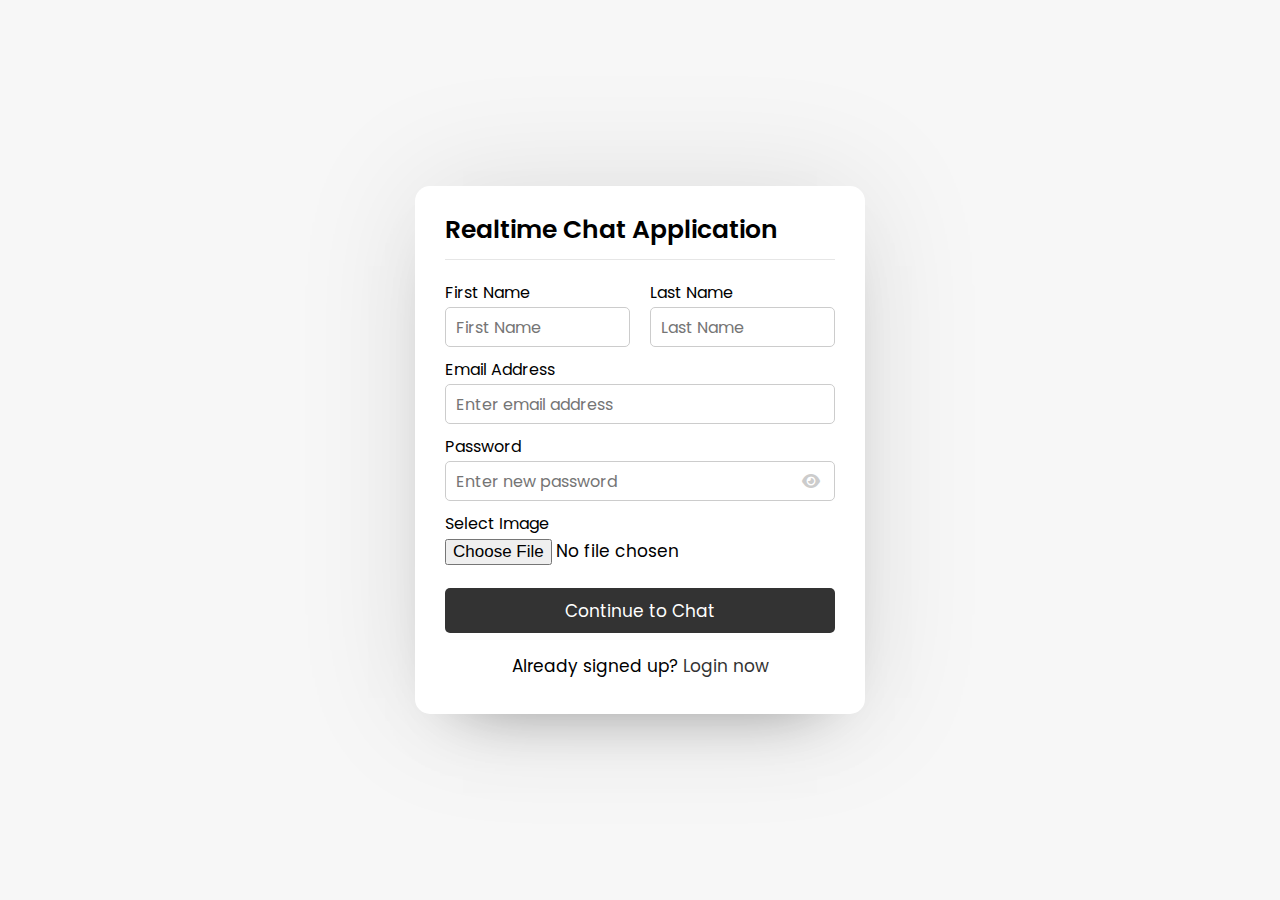
<file: Realtime Chat Application/index.html>
<!DOCTYPE html>
<html lang="en">
<head>
    <meta charset="UTF-8">
    <meta http-equiv="X-UA-Compatible" content="IE=edge">
    <meta name="viewport" content="width=device-width, initial-scale=1.0">
    <link rel = "stylesheet" href = "style.css">
    <link rel="stylesheet" href="https://cdnjs.cloudflare.com/ajax/libs/font-awesome/6.2.0/css/all.min.css"/>
    <title>ChatApp</title>
</head>
<body>
    <div class="wrapper">
        <section class="form signup">
            <header>Realtime Chat Application</header>
            <form action = "#">
                <div class="error-text">This is an error message!</div>
                <div class="name-details">
                    <div class="field input">
                        <label>First Name</label>
                        <input type = "text" placeholder="First Name">
                    </div>
                    <div class="field input">
                        <label>Last Name</label>
                        <input type = "text" placeholder="Last Name">
                    </div>
                </div>
                <div class="field input">
                    <label>Email Address</label>
                    <input type = "text" placeholder="Enter email address">
                </div>
                <div class="field input">
                    <label>Password</label>
                    <input type = "password" placeholder="Enter new password">
                    <i class ="fas fa-eye"></i>
                </div>
                <div class="field image">
                    <label>Select Image</label>
                    <input type = "file">
                </div>
                <div class="field button">
                    <input type = "submit" value = "Continue to Chat">
                </div>   
            </form>
            <div class="link">Already signed up? <a href = "#"> Login now</a></div>
        </section>
    </div>

    <script src = "javascript/pass-show-hide.js"></script>
    
</body>
</html>
</file>
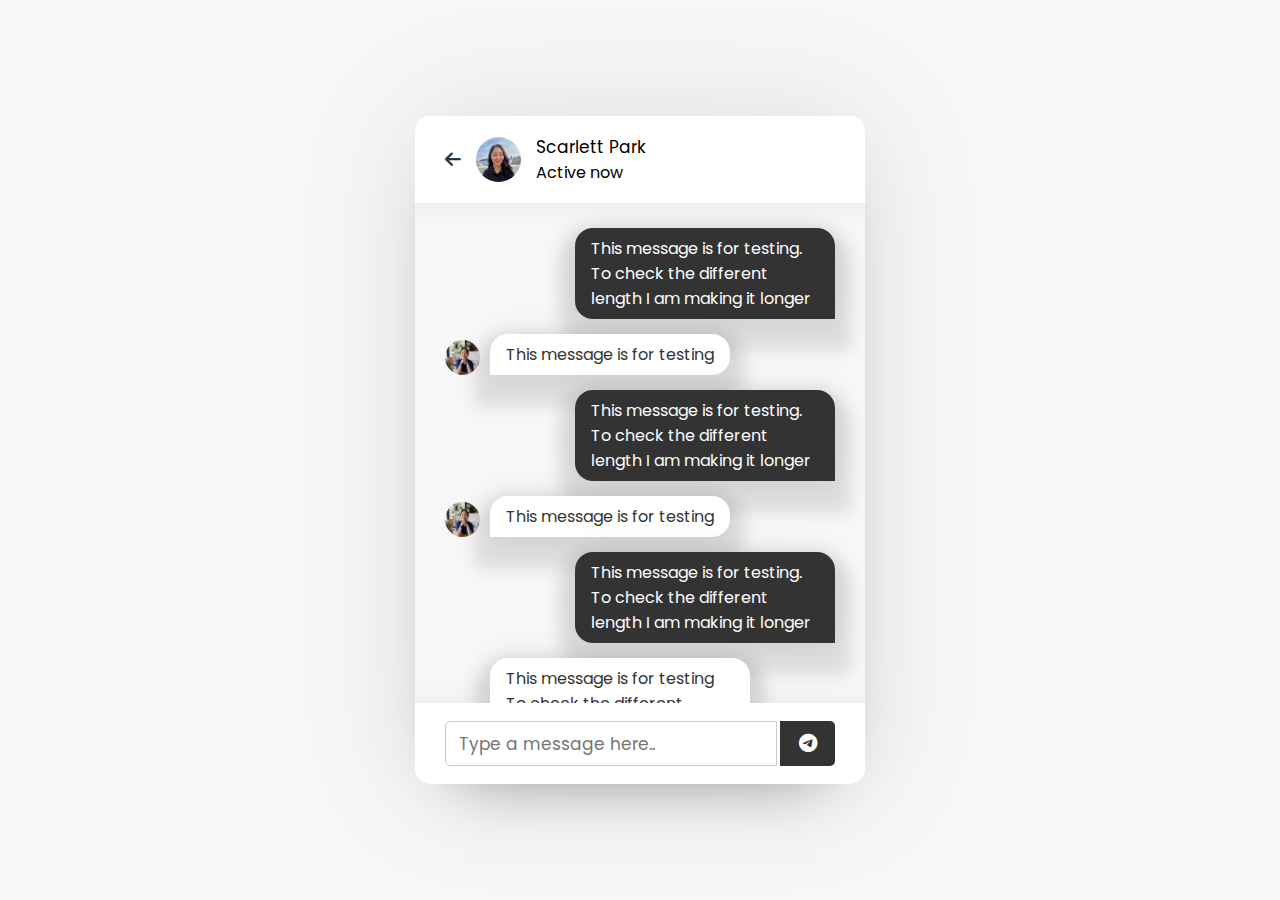
<file: Realtime Chat Application/chat.html>
<!DOCTYPE html>
<html lang="en">
<head>
    <meta charset="UTF-8">
    <meta http-equiv="X-UA-Compatible" content="IE=edge">
    <meta name="viewport" content="width=device-width, initial-scale=1.0">
    <link rel = "stylesheet" href = "style.css">
    <link rel="stylesheet" href="https://cdnjs.cloudflare.com/ajax/libs/font-awesome/6.2.0/css/all.min.css"/>
    <title>ChatApp</title>
</head>
<body>
    <div class="wrapper">
        <section class="chat-area">
            <header>
                <a href="#" class="back-icon"><i class = "fas fa-arrow-left"></i></a>
                <img src="images/profile1.jpg" alt="">
                <div class="details">
                    <span>Scarlett Park</span>
                    <p>Active now</p>
                </div>
            </header>
            <div class="chat-box">
                <div class="chat outgoing">
                    <div class="details">
                        <p>This message is for testing. To check the different length I am making it longer</p>
                    </div>
                </div>
                <div class="chat incoming">
                    <img src="images/profile2.JPG" alt="">
                    <div class="details">
                        <p>This message is for testing</p>
                    </div>
                </div>
                <div class="chat outgoing">
                    <div class="details">
                        <p>This message is for testing. To check the different length I am making it longer</p>
                    </div>
                </div>
                <div class="chat incoming">
                    <img src="images/profile2.JPG" alt="">
                    <div class="details">
                        <p>This message is for testing</p>
                    </div>
                </div>
                <div class="chat outgoing">
                    <div class="details">
                        <p>This message is for testing. To check the different length I am making it longer</p>
                    </div>
                </div>
                <div class="chat incoming">
                    <img src="images/profile2.JPG" alt="">
                    <div class="details">
                        <p>This message is for testing To check the different length I am making it longer</p>
                    </div>
                </div>
                <div class="chat outgoing">
                    <div class="details">
                        <p>This message is for testing.</p>
                    </div>
                </div>
                <div class="chat incoming">
                    <img src="images/profile2.JPG" alt="">
                    <div class="details">
                        <p>This message is for testing</p>
                    </div>
                </div>
            </div>
            <form action="#" class="typing-area">
                <input type="text" placeholder="Type a message here..">
                <button><i class = "fab fa-telegram-plane"></i></button>
            </form>
        </section>
    </div>
</body>
</html>
</file>
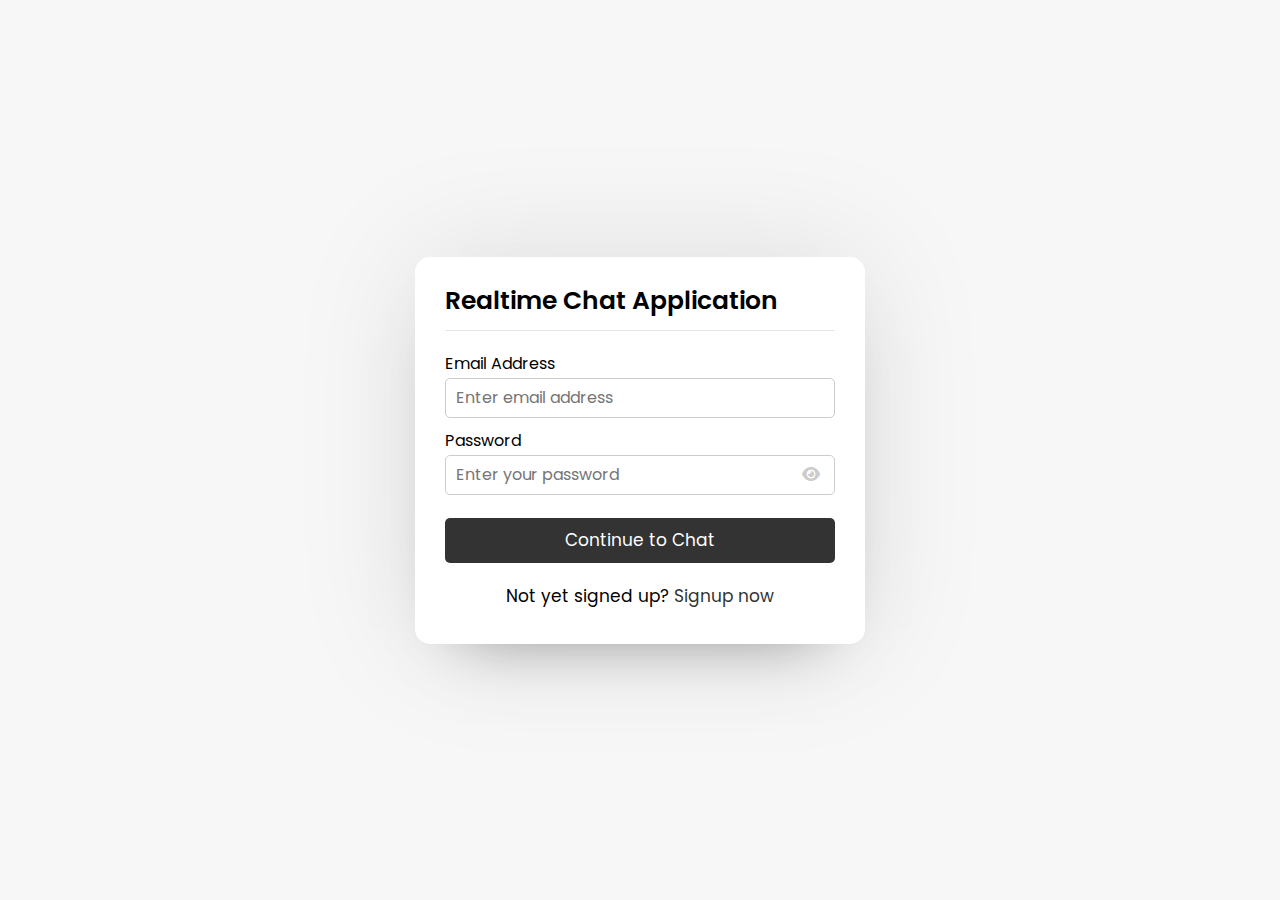
<file: Realtime Chat Application/login.html>
<!DOCTYPE html>
<html lang="en">
<head>
    <meta charset="UTF-8">
    <meta http-equiv="X-UA-Compatible" content="IE=edge">
    <meta name="viewport" content="width=device-width, initial-scale=1.0">
    <link rel = "stylesheet" href = "style.css">
    <link rel="stylesheet" href="https://cdnjs.cloudflare.com/ajax/libs/font-awesome/6.2.0/css/all.min.css"/>
    <title>ChatApp</title>
</head>
<body>
    <div class="wrapper">
        <section class="form login">
            <header>Realtime Chat Application</header>
            <form action = "#">
                <div class="error-text">This is an error message!</div>
                <div class="field input">
                    <label>Email Address</label>
                    <input type = "text" placeholder="Enter email address">
                </div>
                <div class="field input">
                    <label>Password</label>
                    <input type = "password" placeholder="Enter your password">
                    <i class ="fas fa-eye"></i>
                </div>
                <div class="field button">
                    <input type = "submit" value = "Continue to Chat">
                </div>   
            </form>
            <div class="link">Not yet signed up? <a href = "#"> Signup now</a></div>
        </section>
    </div>

    <script src = "javascript/pass-show-hide.js"></script>
    
</body>
</html>
</file>
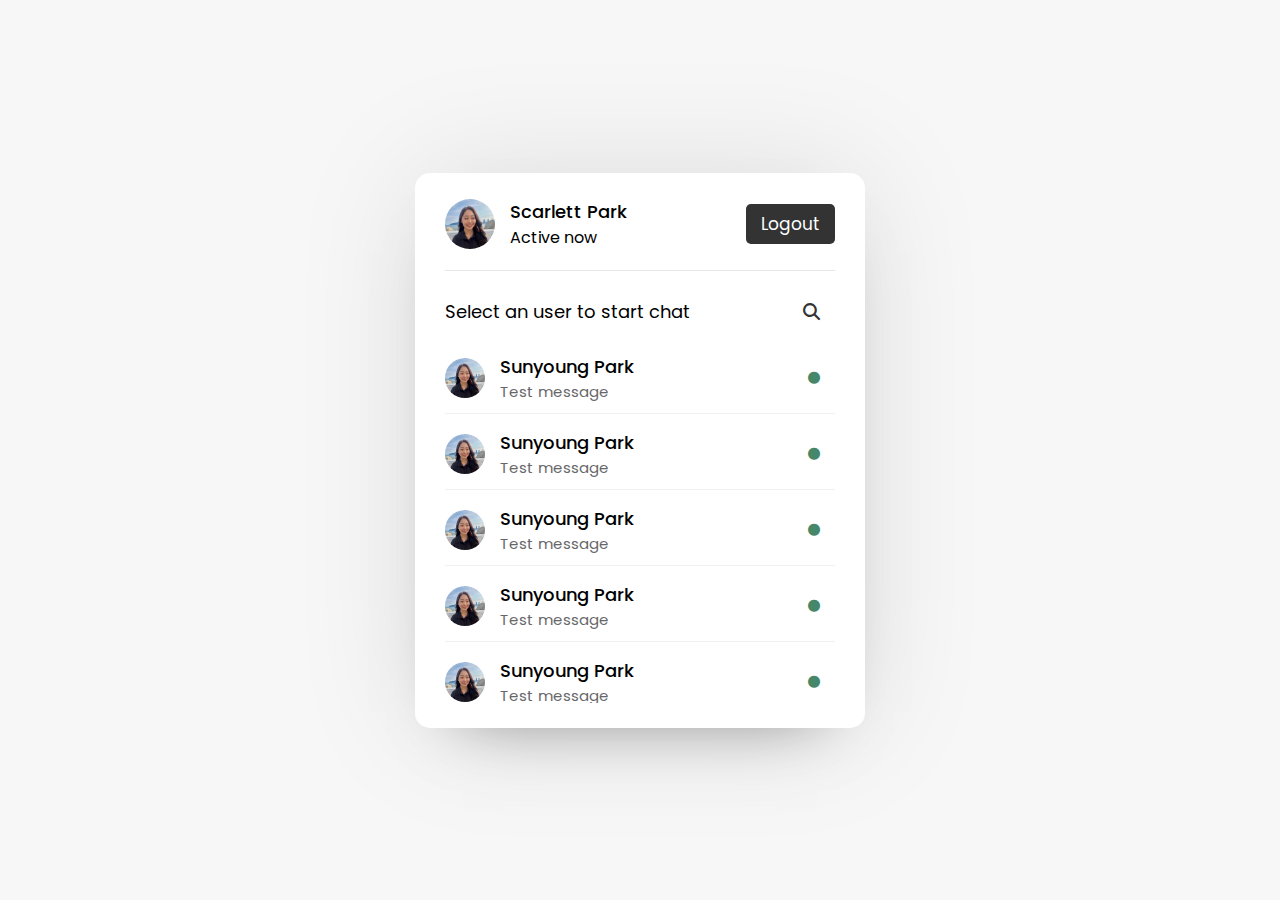
<file: Realtime Chat Application/users.html>
<!DOCTYPE html>
<html lang="en">
<head>
    <meta charset="UTF-8">
    <meta http-equiv="X-UA-Compatible" content="IE=edge">
    <meta name="viewport" content="width=device-width, initial-scale=1.0">
    <link rel = "stylesheet" href = "style.css">
    <link rel="stylesheet" href="https://cdnjs.cloudflare.com/ajax/libs/font-awesome/6.2.0/css/all.min.css"/>
    <title>ChatApp</title>
</head>
<body>
    <div class="wrapper">
        <section class="users">
            <header>
                <div class="content">
                <img src="images/profile1.jpg" alt="">
                <div class="details">
                    <span>Scarlett Park</span>
                    <p>Active now</p>
                </div>
                </div>
                <a href="#" class="logout">Logout</a>
            </header>
            <div class="search">
                <span class="text">Select an user to start chat</span>
                <input type="text" placeholder="Enter name to search..">
                <button><i class = "fas fa-search"></i></button>
            </div>
            <div class="users-list">
                <a href="#">
                    <div class="content">
                        <img src="images/profile1.jpg" alt="">
                        <div class="details">
                            <span>Sunyoung Park</span>
                            <p>Test message</p>
                        </div>
                    </div>
                    <div class="status-dot"><i class="fa fa-circle" aria-hidden="true"></i></div>
                </a>
                <a href="#">
                    <div class="content">
                        <img src="images/profile1.jpg" alt="">
                        <div class="details">
                            <span>Sunyoung Park</span>
                            <p>Test message</p>
                        </div>
                    </div>
                    <div class="status-dot"><i class="fa fa-circle" aria-hidden="true"></i></div>
                </a>
                <a href="#">
                    <div class="content">
                        <img src="images/profile1.jpg" alt="">
                        <div class="details">
                            <span>Sunyoung Park</span>
                            <p>Test message</p>
                        </div>
                    </div>
                    <div class="status-dot"><i class="fa fa-circle" aria-hidden="true"></i></div>
                </a>
                <a href="#">
                    <div class="content">
                        <img src="images/profile1.jpg" alt="">
                        <div class="details">
                            <span>Sunyoung Park</span>
                            <p>Test message</p>
                        </div>
                    </div>
                    <div class="status-dot"><i class="fa fa-circle" aria-hidden="true"></i></div>
                </a>
                <a href="#">
                    <div class="content">
                        <img src="images/profile1.jpg" alt="">
                        <div class="details">
                            <span>Sunyoung Park</span>
                            <p>Test message</p>
                        </div>
                    </div>
                    <div class="status-dot"><i class="fa fa-circle" aria-hidden="true"></i></div>
                </a>
                <a href="#">
                    <div class="content">
                        <img src="images/profile1.jpg" alt="">
                        <div class="details">
                            <span>Sunyoung Park</span>
                            <p>Test message</p>
                        </div>
                    </div>
                    <div class="status-dot"><i class="fa fa-circle" aria-hidden="true"></i></div>
                </a>
            </div>
        </section>
    </div>

    <script src = "javascript/users.js"></script>
</body>
</html>
</file>
<file: Realtime Chat Application/style.css>
@import url('https://fonts.googleapis.com/css2?family=Poppins:wght@300;400;500;600;700&display=swap');

*{
    margin: 0;
    padding: 0;
    box-sizing: border-box;
    text-decoration: none;
    font-family: 'Poppins', sans-serif;
}

/* 100vh -> the initial body hegith will take 100% of the viewport height */
body{
    display: flex;
    align-items: center;
    justify-content: center;
    min-height: 100vh;
    background: #f7f7f7;
}

.wrapper{
    background: #fff;
    width: 450px;
    box-shadow: 0 0 128px 0 rgba(0,0,0,0.1), 0 32px 64px -48px rgba(0,0,0,0.5);
    border-radius: 15px;
}


/* .form -> class "form signup" */
/* Signup form */
.form{
    padding: 25px 30px;
}

.form header{
    font-size: 25px;
    font-weight: 600;
    padding-bottom: 10px;
    border-bottom: 1px solid #e6e6e6;
}

.form form{
    margin: 20px 0;
}

.form form .error-text{
    color: #721c24;
    background: #f8d7da;
    padding: 8px 10px;
    text-align: center;
    border-radius: 5px;
    margin-bottom: 10px;
    border: 1px solid #f5c6cb;
    display: none;
}

/* set Firstname filed and Lastname filed :horizontal */
.form form .name-details{
    display: flex;
} 

/* make right margin of Firstname field */
form .name-details .field:first-child{
    margin-right: 10px;
}

/* make left margin of Lastname field */
form .name-details .field:last-child{
    margin-left: 10px;
}

.form form .field{
    display: flex;
    position: relative;
    flex-direction: column;
    margin-bottom: 10px;
}

.form form .field label{
    margin-bottom: 2px;
}

.form form .field input{
    outline: none;
}

/* only for input field in class "field input" */
.form form .input input{
    height: 40px;
    width: 100%;
    font-size: 16px;
    padding: 0 10px;
    border: 1px solid #ccc;
    border-radius: 5px;
}

.form form .image input{
    font-size: 17px;
    display: flex;
}

.form form .button input{
    margin-top: 13px;
    height: 45px;
    border: none;
    font-size: 17px;
    font-weight: 400;
    background: #333;
    color: #fff;
    border-radius: 5px;
    cursor: pointer;
}

/* translateY() CSS function repositions an element vertically on the 2D plane.  */
.form form .field i{
    position: absolute;
    right: 15px;
    color: #ccc;
    top: 70%;
    transform: translateY(-50%);
    cursor: pointer;
}
.form form .field i.active::before{
    content: "\f070";
    color: #333;
}

.form .link{
    text-align: center;
    margin: 10px 0;
    font-size: 17px;
}

.form .link a{
    color: #333;
}

.form .link :hover{
    text-decoration: underline;
}

/* For users page */

.users{
    padding: 25px 30px;
}

.users header, .users-list a{
    display: flex;
    align-items: center;
    padding-bottom: 20px;
    justify-content: space-between;
    border-bottom: 1px solid #e6e6e6;
}

.wrapper img{
    object-fit: cover;
    border-radius: 50%;
}

/* ==.users header .content,.users-list a .content */
:is(.users, .users-list) .content{
    display: flex;
    align-items: center;
}

.users header .content img{
    height: 50px;
    width: 50px;
}

:is(.users, .users-list) .details{
    color: #000;
    margin-left: 15px;
}

:is(.users, .users-list) .details span{
    font-size: 18px;
    font-weight: 500;
}

.users header .logout{
    background: #333;
    color: #fff;
    padding: 7px 15px;
    font-size: 17px;
    border-radius: 5px;
}

.users .search{
    margin: 20px 0;
    display: flex;
    position: relative;
    align-items: center;
    justify-content: space-between;
}

.users .search .text{
    font-size: 18px;
}

/* width 100% makes the search bar too big, so
display relative in .user .search is needed */
.users .search input{
    position: absolute;
    height: 42px;
    width: calc(100% - 50px);
    border: 1px solid #ccc;
    padding: 0 13px;
    font-size: 16px;
    border-radius: 5px 0 0 5px;
    outline: none;
    opacity: 0;
    pointer-events: none;
    transition: all 0.2s ease;
}
.users .search input.active{
    opacity: 1;
    pointer-events: auto;
}
.users .search button{
    width: 47px;
    height: 42px;
    border: none;
    outline: none;
    color: #333;
    background: #fff;
    cursor: pointer;
    font-size: 17px;
    border-radius: 0 5px 5px 0;
    transition: all 0.2s ease;
}
.users .search button.active{
    color: #fff;
    background: #333;
}

/* for the serach bar icon change 돋보기 -> x */
.users .search button.active i::before{
    content: "\f00d";
}
/* scroll bar for the users list */
.users-list{
    max-height: 350px;
    overflow-y: auto;
}
/* remove the scroll bar desgin so that a user can slide the page */
:is(.users-list, .chat-box)::-webkit-scrollbar{
    width: 0px;
}
.users-list a{
    margin-bottom: 15px;
    padding-bottom: 10px;
    padding-right: 15px;
    border-bottom-color: #f1f1f1;
}
.users-list a:last-child{
    border: none;
    margin-bottom: 0px;
}
.users-list a .content img{
    height: 40px;
    width: 40px;
}
.users-list a .content p{
    color: #67676a;
    font-size: 15px;
}
.users-list a .status-dot{
    font-size: 12px;
    color: #468669;
}

/* this class name is used in PHP for offline status*/
.users-list a .status-dot.offline{
    color: #ccc;
}

/* For chat area */
.chat-area header{
    display: flex;
    align-items: center;
    padding: 18px 30px;
}
.chat-area header .back-icon{
    font-size: 18px;
    color: #333;
}
.chat-area header img{
    width: 45px;
    height: 45px;
    margin: 0 15px;
}
.chat-area header span{
    font-size: 17px;
    font-family: 500;
}
.chat-box{
    height: 500px;
    overflow-y: auto;
    background: #f7f7f7;
    padding: 10px 30px 20px 30px;
    box-shadow: inset 0 32px 32px -32px rgb(0 0 0 / 5%),
                inset 0 -32px 32px -32px rgb(0 0 0 / 5%);
}
.chat-box .chat{
    margin: 15px 0;
}

/* word-wrap: break-word --> breaks the lines in chats */
.chat-box .chat p{
    word-wrap: break-word;
    padding: 8px 16px;
    box-shadow: 0 0 32px rgb(0 0 0 / 8%),
                0 16px 16px 16px rgb(0 0 0 / 10%);
}
.chat-box .outgoing{
    display: flex;
}

/* margin-left: auto; --> automatically push the chatbox to the right */
.outgoing .details{
    margin-left: auto;
    max-width: calc(100% - 130px);
}
.outgoing .details p{
    background: #333;
    color: #fff;
    border-radius: 18px 18px 0 18px;
}
.chat-box .incoming{
    display: flex;
    align-items: flex-end;
}
.chat-box .incoming img{
    height: 35px;
    width: 35px;
}
.incoming .details {
    margin-left: 10px;
    margin-right: auto;
    max-width: calc(100% - 130px);
}
.incoming .details p{
    color: #333;
    background: #fff;
    border-radius: 18px 18px 18px 0px;
}
.chat-area .typing-area{
    padding: 18px 30px;
    display: flex;
    justify-content: space-between;
}
.typing-area input{
    height: 45px;
    width: calc(100% - 58px);
    font-size: 17px;
    border: 1px solid #ccc;
    padding: 0 13px;
    border-radius: 5px 0 0 5px;
    outline: none;
}
.typing-area button{
    width: 55px;
    border: none;
    outline: none;
    background: #333;
    color: #fff;
    font-size: 19px;
    cursor: pointer;
    border-radius: 0 5px 5px 0;
}
</file>
